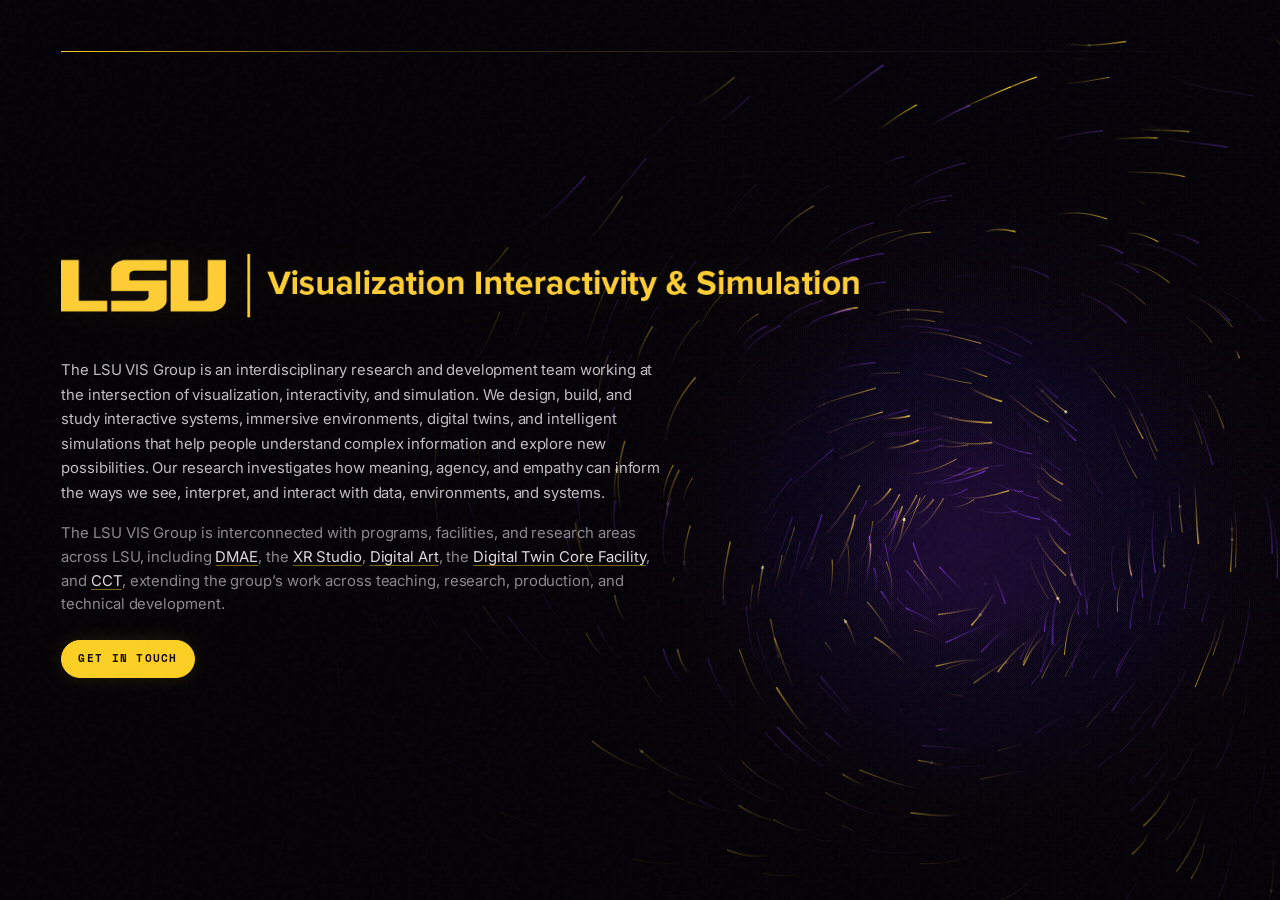
<file: index.html>
<!doctype html>
<html lang="en">
<head>
  <meta charset="utf-8">
  <meta name="viewport" content="width=device-width, initial-scale=1">
  <meta name="description" content="LSU VIS is a collaborative group exploring visualization, interactivity, and simulation.">
  <meta name="theme-color" content="#050208">
  <title>LSU VIS — Visualization, Interactivity &amp; Simulation</title>
  <link rel="preconnect" href="https://fonts.googleapis.com">
  <link rel="preconnect" href="https://fonts.gstatic.com" crossorigin>
  <link href="https://fonts.googleapis.com/css2?family=Inter:wght@400;500;600;700;800&amp;family=Space+Mono:wght@400&amp;display=swap" rel="stylesheet">
  <link rel="stylesheet" href="styles.css?v=6">
</head>
<body>
  <div class="noise" aria-hidden="true"></div>
  <div class="scanlines" aria-hidden="true"></div>

  <main class="splash">
    <div class="splash-plate" aria-hidden="true"></div>
    <canvas id="field-canvas" aria-hidden="true"></canvas>
    <section class="identity" aria-labelledby="vis-title">
      <h1 id="vis-title" class="logo-heading">
        <img class="logo-mark" src="lsu-vis-logo.png" alt="LSU Visualization Interactivity &amp; Simulation">
      </h1>
      <p class="blurb">The LSU VIS Group is an interdisciplinary research and development team working at the intersection of visualization, interactivity, and simulation. We design, build, and study interactive systems, immersive environments, digital twins, and intelligent simulations that help people understand complex information and explore new possibilities. Our research investigates how meaning, agency, and empathy can inform the ways we see, interpret, and interact with data, environments, and systems.</p>
      <p class="connections">The LSU VIS Group is interconnected with programs, facilities, and research areas across LSU, including <a href="https://dmae.lsu.edu/">DMAE</a>, the <a href="https://xr.lsu.edu/">XR Studio</a>, <a href="https://design.lsu.edu/art/programs/digital-art/">Digital Art</a>, the <a href="https://lsu.edu/digitaltwins">Digital Twin Core Facility</a>, and <a href="https://www.lsu.edu/cct/research/spatial-computing.php">CCT</a>, extending the group’s work across teaching, research, production, and technical development.</p>
      <a class="contact-link" href="mailto:vis@lsu.edu">Get in touch</a>
    </section>
  </main>

  <script src="script.js?v=4"></script>
</body>
</html>
</file>
<file: styles.css>
:root{--black:#050208;--gold:#fdd023;--purple:#461d7c;--violet:#8f39ff;--white:#f7f4fa;--muted:#bbb5c0;--gutter:clamp(1.4rem,4.8vw,5rem)}
*{box-sizing:border-box}
html,body{min-height:100%;background:var(--black)}
body{margin:0;overflow:hidden;color:var(--white);font-family:Inter,Arial,sans-serif;-webkit-font-smoothing:antialiased}
.noise,.scanlines{position:fixed;z-index:20;inset:0;pointer-events:none}
.noise{opacity:.05;background-image:url("data:image/svg+xml,%3Csvg viewBox='0 0 180 180' xmlns='http://www.w3.org/2000/svg'%3E%3Cfilter id='n'%3E%3CfeTurbulence type='fractalNoise' baseFrequency='.88' numOctaves='4' stitchTiles='stitchTiles'/%3E%3C/filter%3E%3Crect width='100%25' height='100%25' filter='url(%23n)' opacity='.72'/%3E%3C/svg%3E")}
.scanlines{opacity:.11;background:repeating-linear-gradient(0deg,transparent 0 3px,rgba(255,255,255,.025) 3px 4px)}
.splash{position:relative;display:grid;min-height:100svh;overflow:hidden;isolation:isolate;align-items:center}
.splash-plate{position:absolute;z-index:-3;inset:-18%;background:radial-gradient(circle at 72% 58%,rgba(143,57,255,.2),transparent 17%),radial-gradient(ellipse at 82% 68%,rgba(253,208,35,.1),transparent 26%),radial-gradient(ellipse at 48% 30%,rgba(70,29,124,.14),transparent 34%),#030105;transform:scale(1.08);animation:auraDrift 12s ease-in-out infinite alternate}
.splash::before{position:absolute;z-index:-1;inset:0;content:"";background:linear-gradient(90deg,#030105 0%,rgba(3,1,5,.99) 18%,rgba(3,1,5,.94) 30%,rgba(3,1,5,.52) 47%,rgba(3,1,5,.08) 72%,rgba(3,1,5,.18) 100%),linear-gradient(0deg,rgba(3,1,5,.68),transparent 34%);pointer-events:none}
.splash::after{position:absolute;z-index:4;top:clamp(1.4rem,4vw,4rem);right:var(--gutter);left:var(--gutter);height:1px;content:"";background:linear-gradient(90deg,var(--gold),rgba(253,208,35,.25) 28%,rgba(255,255,255,.08) 62%,transparent)}
#field-canvas{position:absolute;z-index:-2;inset:0;width:100%;height:100%;background:#030105;pointer-events:none}
.identity{position:relative;z-index:5;width:min(50rem,64vw);margin-left:var(--gutter);padding-top:2rem}
.logo-heading{margin:0;line-height:0}
.logo-mark{display:block;width:min(50rem,64vw);height:auto;filter:drop-shadow(0 0 1.25rem rgba(253,208,35,.08))}
.blurb{max-width:38rem;margin:2.5rem 0 0;color:rgba(247,244,250,.78);font-size:clamp(.93rem,1.05vw,1.03rem);line-height:1.65;letter-spacing:-.01em}
.connections{max-width:38rem;margin:1.05rem 0 0;color:rgba(247,244,250,.56);font-size:clamp(.93rem,1.05vw,1.03rem);line-height:1.6;letter-spacing:-.006em}
.connections a{color:rgba(247,244,250,.9);text-decoration-color:rgba(253,208,35,.48);text-decoration-thickness:1px;text-underline-offset:.18em;transition:color .2s,text-decoration-color .2s,text-shadow .2s}
.connections a:hover,.connections a:focus-visible{color:var(--gold);text-decoration-color:var(--gold);text-shadow:0 0 .85rem rgba(253,208,35,.2)}
.connections a:focus-visible{outline:1px solid var(--gold);outline-offset:3px}
.contact-link{display:inline-flex;align-items:center;justify-content:center;min-height:2.4rem;margin-top:1.4rem;padding:.6rem 1rem;border:1px solid var(--gold);border-radius:999px;background:var(--gold);color:#12080a;font:700 .66rem/1 Space Mono,monospace;text-transform:uppercase;letter-spacing:.12em;text-decoration:none;box-shadow:0 0 1.25rem rgba(253,208,35,.12);transition:color .2s,background .2s,box-shadow .2s,transform .2s}
.contact-link:hover,.contact-link:focus-visible{background:#ffe36a;box-shadow:0 0 1.5rem rgba(253,208,35,.3);transform:translateY(-1px)}
.contact-link:focus-visible{outline:1px solid var(--white);outline-offset:3px}
@keyframes auraDrift{from{filter:saturate(1) brightness(.9);transform:translate3d(-1.5%,1%,0) scale(1.06)}to{filter:saturate(1.25) brightness(1.08);transform:translate3d(1.5%,-1%,0) scale(1.12)}}
@media(max-width:800px){.splash{align-items:end}.splash-plate{opacity:.92}.splash::before{background:linear-gradient(0deg,#030105 0%,rgba(3,1,5,.98) 24%,rgba(3,1,5,.88) 43%,rgba(3,1,5,.16) 72%,rgba(3,1,5,.03) 100%)}.identity{width:auto;margin:0;padding:0 var(--gutter) 2.25rem}.logo-mark{width:100%;max-width:42rem}.blurb{max-width:31rem;margin-top:1.8rem;font-size:.9rem;line-height:1.55}.connections{max-width:31rem;margin-top:.95rem;font-size:.9rem;line-height:1.5}.contact-link{min-height:2rem;margin-top:1.1rem;padding:.42rem .72rem;font-size:.55rem}.splash::after{top:1.2rem}}
@media(max-width:420px){.identity{padding-bottom:2rem}.blurb{font-size:.84rem}.connections{font-size:.84rem}.contact-link{min-height:1.9rem;padding:.38rem .62rem;font-size:.5rem}}
@media(prefers-reduced-motion:reduce){*,*::before,*::after{animation-duration:.01ms!important;animation-iteration-count:1!important;transition-duration:.01ms!important}}
</file>
